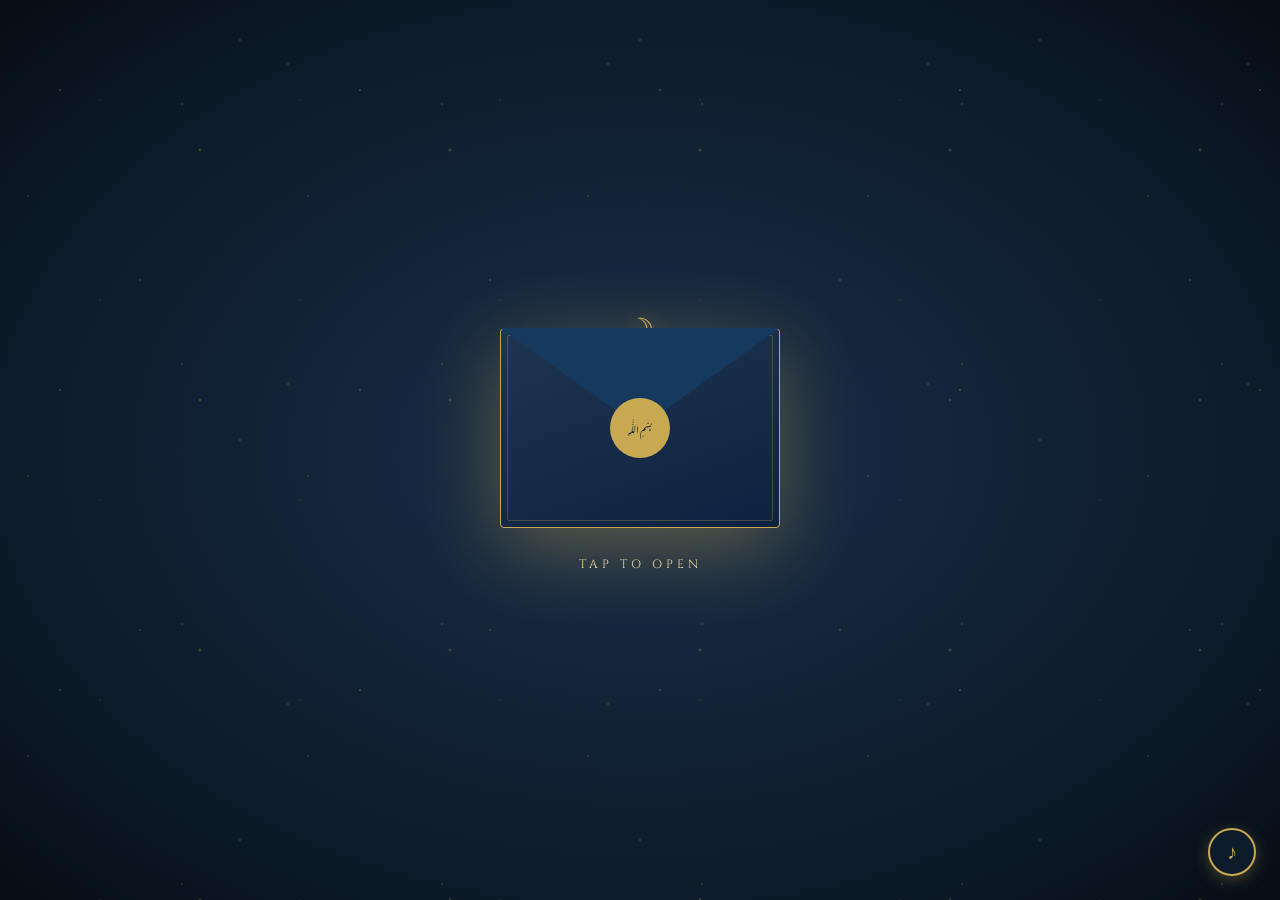
<file: index.html>
<!DOCTYPE html>
<html lang="en">
<head>
  <meta charset="UTF-8" />
  <meta name="viewport" content="width=device-width, initial-scale=1.0" />
  <title>Nikah — Omair &amp; Suha</title>
  <link rel="stylesheet" href="style.css" />
  <link href="https://fonts.googleapis.com/css2?family=Cormorant+Garamond:ital,wght@0,300;0,400;0,600;1,300;1,400&family=Cinzel:wght@400;600&family=Noto+Nastaliq+Urdu&family=Raleway:wght@300;400&display=swap" rel="stylesheet" />
</head>
<body>

  <canvas id="petalCanvas"></canvas>
  <button class="music-btn" id="musicBtn" aria-label="Play music">♪</button>
  <audio id="bgMusic" loop>
  <source src="music.mp3" type="audio/mpeg" />
</audio>

  <!-- Envelope -->
  <div class="envelope-screen" id="envelopeScreen">
    <div class="stars-bg"></div>
    <div class="env-wrapper" id="envWrapper">
      <div class="geometric-ring">
        <div class="inner-ring"></div>
        <span class="crescent">☽</span>
      </div>
      <div class="envelope" id="envelope">
        <div class="env-body"></div>
        <div class="env-flap" id="envFlap"></div>
        <div class="env-seal" id="envSeal"><span class="seal-text">بِسْمِ اللَّٰهِ</span></div>
      </div>
      <p class="tap-hint" id="tapHint">Tap to open</p>
    </div>
  </div>

  <!-- Card -->
  <main class="card-screen hidden" id="cardScreen">

    <!-- Bismillah Banner -->
    <div class="bismillah-banner fade-up">
      <p class="bismillah">بِسْمِ اللَّٰهِ الرَّحْمَٰنِ الرَّحِيمِ</p>
    </div>

    <header class="card-header">
      <p class="you-are-invited fade-up">— With the Blessings of Allah —</p>
      <div class="ornament fade-up">✦ ✦ ✦</div>
      <h1 class="event-title fade-up"> Nikah</h1>
      <p class="event-sub fade-up">نکاح</p>
    </header>

    <section class="couple-section fade-up">
      <div class="name-block">
          <span class="role-label"></span>
        <h2 class="name bride-name">Suha Ayesha</h2>
        <p class="family-line">D/o.Mr Khalid Hussain</p>
      </div>
      <div class="amp-wrap">
        <span class="amp">&amp;</span>
        <div class="amp-line"></div>
      </div>
      <div class="name-block">
        <span class="role-label"></span>
        <h2 class="name groom-name">Omair Nazir Shariff</h2>
        <p class="family-line">S/o. Mr Mohammed Nawaz Ahmed Shariff</p>
      </div>
    </section>

    <section class="details-section fade-up">
      <div class="detail-row">
        <div class="detail-icon">📅</div>
        <div>
          <p class="d-label">Date</p>
          <p class="d-value">Thursday, 9th July 2026</p>
        </div>
      </div>
      <div class="divider-dots">· · ·</div>
      <div class="detail-row">
        <div class="detail-icon">⏰</div>
        <div>
          <p class="d-label">Time of Nikah</p>
          <p class="d-value">After Magrib Prayer</p>
        </div>
      </div>
      <div class="divider-dots">· · ·</div>
      <div class="detail-row">
        <div class="detail-icon">📍</div>
        <div>
          <p class="d-label">Venue</p>
          <p class="d-value">CMA Royal, Bengaluru</p>
        </div>
      </div>
    </section>

    <section class="quran-section fade-up">
      <div class="quran-card">
        <p class="quran-arabic">وَمِنْ آيَاتِهِ أَنْ خَلَقَ لَكُم مِّنْ أَنفُسِكُمْ أَزْوَاجًا</p>
        <p class="quran-translation">"And of His signs is that He created for you from yourselves mates."</p>
        <p class="quran-ref">— Surah Ar-Rum 30:21</p>
      </div>
    </section>

    <section class="message-section fade-up">
      <p class="msg-text">
        We joyfully invite you to witness the sacred union of Suha and Omair as they begin their journey together, hand in hand, in the name of Allah.
      </p>
    </section>

    <section class="schedule-section fade-up">
      <h3 class="section-heading"><span>Event Schedule</span></h3>
      <div class="schedule-list">
        <div class="sched-item">
          <div class="sched-left">
            <span class="sched-time">7:30 PM</span>
          </div>
          <div class="sched-line"><div class="sched-dot"></div></div>
          <div class="sched-right">
            <span class="sched-event">Guest Arrival</span>
          </div>
        </div>
        <div class="sched-item">
          <div class="sched-left"><span class="sched-time">7:00 PM</span></div>
          <div class="sched-line"><div class="sched-dot"></div></div>
          <div class="sched-right"><span class="sched-event">Nikah Ceremony</span></div>
        </div>
        <div class="sched-item">
          <div class="sched-left"><span class="sched-time">8:00 PM</span></div>
          <div class="sched-line"><div class="sched-dot"></div></div>
          <div class="sched-right"><span class="sched-event">Dua &amp; Blessings</span></div>
        </div>
        <div class="sched-item">
          <div class="sched-left"><span class="sched-time">9:00 PM onwards</span></div>
          <div class="sched-line"><div class="sched-dot"></div></div>
          <div class="sched-right"><span class="sched-event">Reception &amp; Dinner</span></div>
        </div>
      </div>
    </section>

    <section class="cta-section fade-up">
      <a class="btn maps-btn" href="https://maps.google.com/?q=CMA+Royal+Bengaluru" target="_blank">
        <span>📍</span> View on Google Maps
      </a>
      <a class="btn rsvp-btn" href="https://wa.me/919108405996?text=Assalamualaikum!%20We%20will%20be%20attending%20the%20Nikah%20of%20Suha%20%26%20Omair%20InshAllah%20%F0%9F%A4%8D" target="_blank">
        <span>💬</span> Reply With WhatsApp
      </a>
    </section>

    <footer class="card-footer fade-up">
      <div class="footer-ornament">✦</div>
      <p>With endless duas &amp; love</p>
      <p class="footer-families">Both Families</p>
      <p class="footer-dua">جزاك الله خيرا</p>
    </footer>

  </main>

  <script src="script.js"></script>
</body>
</html>
</file>
<file: style.css>
/* ── NIKAH INVITATION ── Midnight & Gold ── */

:root {
  --midnight: #0D1B2A;
  --navy: #1A2F4A;
  --gold: #C8A951;
  --gold-light: #E8CC78;
  --gold-pale: #F5E8B0;
  --ivory: #FAF6EF;
  --cream: #F2EBD9;
  --text-light: #E8D9B8;
  --text-body: #2C1F0E;
  --shadow-gold: rgba(200,169,81,.3);
}

*, *::before, *::after { box-sizing: border-box; margin: 0; padding: 0; }
html { scroll-behavior: smooth; }

body {
  font-family: 'Raleway', sans-serif;
  background: var(--midnight);
  color: var(--text-body);
  overflow-x: hidden;
  min-height: 100vh;
}

#petalCanvas {
  position: fixed; inset: 0;
  pointer-events: none;
  z-index: 9999;
}

.music-btn {
  position: fixed; bottom: 24px; right: 24px;
  z-index: 1000;
  width: 48px; height: 48px; border-radius: 50%;
  border: 2px solid var(--gold);
  background: var(--midnight);
  color: var(--gold);
  font-size: 20px; cursor: pointer;
  box-shadow: 0 4px 16px var(--shadow-gold);
  transition: all .3s;
}
.music-btn:hover, .music-btn.playing { background: var(--gold); color: var(--midnight); }

/* ── ENVELOPE SCREEN ── */
.envelope-screen {
  position: fixed; inset: 0;
  background: radial-gradient(ellipse at center, #1A2F4A 0%, #0D1B2A 70%, #060D15 100%);
  display: flex; align-items: center; justify-content: center;
  z-index: 500;
  transition: opacity .8s, visibility .8s;
  overflow: hidden;
}
.envelope-screen.gone { opacity: 0; visibility: hidden; pointer-events: none; }

.stars-bg {
  position: absolute; inset: 0;
  background-image:
    radial-gradient(1px 1px at 20% 30%, rgba(200,169,81,.8) 0%, transparent 100%),
    radial-gradient(1px 1px at 60% 10%, rgba(200,169,81,.6) 0%, transparent 100%),
    radial-gradient(2px 2px at 80% 60%, rgba(200,169,81,.4) 0%, transparent 100%),
    radial-gradient(1px 1px at 40% 80%, rgba(200,169,81,.7) 0%, transparent 100%),
    radial-gradient(1px 1px at 10% 70%, rgba(200,169,81,.5) 0%, transparent 100%),
    radial-gradient(1px 1px at 90% 20%, rgba(200,169,81,.6) 0%, transparent 100%),
    radial-gradient(1px 1px at 50% 50%, rgba(200,169,81,.3) 0%, transparent 100%),
    radial-gradient(1px 1px at 70% 40%, rgba(200,169,81,.5) 0%, transparent 100%);
  background-size: 300px 300px, 400px 400px, 250px 250px, 350px 350px, 280px 280px, 320px 320px, 200px 200px, 260px 260px;
  animation: twinkle 4s ease-in-out infinite alternate;
}
@keyframes twinkle { from { opacity: .6; } to { opacity: 1; } }

.geometric-ring {
  position: absolute;
  width: 200px; height: 200px;
  border: 1px solid rgba(200,169,81,.3);
  border-radius: 50%;
  display: flex; align-items: center; justify-content: center;
  animation: spin-slow 20s linear infinite;
}
.inner-ring {
  position: absolute;
  width: 160px; height: 160px;
  border: 1px dashed rgba(200,169,81,.2);
  border-radius: 50%;
  animation: spin-slow 12s linear infinite reverse;
}
.crescent {
  position: absolute; top: -18px;
  font-size: 32px; color: var(--gold);
  text-shadow: 0 0 20px rgba(200,169,81,.8);
}
@keyframes spin-slow { from { transform: rotate(0deg); } to { transform: rotate(360deg); } }

.env-wrapper { display: flex; flex-direction: column; align-items: center; gap: 28px; z-index: 1; }

.envelope {
  position: relative; width: 280px; height: 200px;
  cursor: pointer;
  filter: drop-shadow(0 20px 40px rgba(200,169,81,.4));
}
.env-body {
  position: absolute; inset: 0;
  background: linear-gradient(160deg, #1E3550, #0D2240);
  border-radius: 4px;
  border: 1px solid var(--gold);
}
.env-body::before {
  content: '';
  position: absolute; inset: 6px;
  border: 1px solid rgba(200,169,81,.3);
  border-radius: 2px;
}
.env-flap {
  position: absolute; top: 0; left: 0; right: 0;
  width: 0; height: 0;
  border-style: solid;
  border-width: 100px 140px 0 140px;
  border-color: #16395E transparent transparent transparent;
  transform-origin: top center;
  transition: transform .8s cubic-bezier(.25,.46,.45,.94);
  z-index: 2;
}
.env-flap.open { transform: rotateX(180deg); }

.env-seal {
  position: absolute; top: 50%; left: 50%;
  transform: translate(-50%, -50%);
  z-index: 3;
  transition: opacity .4s, transform .4s;
  background: var(--gold);
  border-radius: 50%;
  width: 60px; height: 60px;
  display: flex; align-items: center; justify-content: center;
}
.env-seal.hidden { opacity: 0; transform: translate(-50%,-50%) scale(0); }
.seal-text {
  font-family: 'Noto Nastaliq Urdu', serif;
  font-size: 9px; color: var(--midnight);
  text-align: center; line-height: 1.4; direction: rtl;
}

.tap-hint {
  font-family: 'Cinzel', serif;
  font-size: 12px; color: var(--gold-pale);
  letter-spacing: 4px; text-transform: uppercase;
  animation: blink 2s ease-in-out infinite;
}
@keyframes blink { 0%,100%{opacity:1}50%{opacity:.3} }

/* ── CARD SCREEN ── */
.card-screen {
  min-height: 100vh;
  background: linear-gradient(180deg, var(--ivory) 0%, var(--cream) 50%, #EDE3CE 100%);
  padding: 0 0 60px;
}
.card-screen.hidden { display: none; }

/* ── BISMILLAH ── */
.bismillah-banner {
  background: var(--midnight);
  padding: 24px 16px;
  text-align: center;
  position: relative;
}
.bismillah-banner::before, .bismillah-banner::after {
  content: '✦ ✦ ✦';
  display: block; font-size: 10px;
  color: var(--gold); letter-spacing: 8px;
  margin: 4px 0;
}
.bismillah {
  font-family: 'Noto Nastaliq Urdu', serif;
  font-size: clamp(18px, 5vw, 26px);
  color: var(--gold-light);
  direction: rtl;
  line-height: 1.8;
  text-shadow: 0 0 20px rgba(200,169,81,.5);
}

/* ── HEADER ── */
.card-header {
  text-align: center; padding: 48px 24px 32px;
  position: relative;
}
.you-are-invited {
  font-family: 'Raleway', sans-serif;
  font-weight: 300; font-size: 12px;
  letter-spacing: 4px; text-transform: uppercase;
  color: var(--gold); margin-bottom: 16px;
}
.ornament { color: var(--gold); font-size: 12px; letter-spacing: 8px; margin-bottom: 16px; }
.event-title {
  font-family: 'Cinzel', serif;
  font-size: clamp(40px, 12vw, 70px);
  color: var(--midnight);
  letter-spacing: 4px;
  line-height: 1;
  margin-bottom: 8px;
}
.event-sub {
  font-family: 'Noto Nastaliq Urdu', serif;
  font-size: clamp(24px, 7vw, 40px);
  color: var(--gold);
  direction: rtl;
  margin-top: 8px;
}

/* ── COUPLE ── */
.couple-section {
  display: flex; flex-direction: column;
  align-items: center; gap: 4px;
  padding: 32px 24px;
  background: var(--midnight);
  margin: 0 16px;
  border-radius: 20px;
  border: 1px solid rgba(200,169,81,.3);
  position: relative;
}
.couple-section::before {
  content: '';
  position: absolute; inset: 3px;
  border: 1px dashed rgba(200,169,81,.15);
  border-radius: 17px;
  pointer-events: none;
}

.name-block { text-align: center; padding: 16px 0; }
.role-label {
  font-size: 10px; letter-spacing: 4px;
  text-transform: uppercase; color: var(--gold);
  display: block; margin-bottom: 8px;
}
.name {
  font-family: 'Cormorant Garamond', serif;
  font-size: clamp(28px, 8vw, 44px);
  font-style: italic; line-height: 1.2;
}
.bride-name { color: var(--gold-light); }
.groom-name { color: var(--gold-light); }
.family-line { font-size: 12px; color: rgba(232,211,120,.6); margin-top: 6px; font-weight: 300; }

.amp-wrap {
  display: flex; flex-direction: column;
  align-items: center; gap: 8px; padding: 8px 0;
}
.amp {
  font-family: 'Cormorant Garamond', serif;
  font-size: 32px; color: var(--gold);
  opacity: .8;
}
.amp-line {
  width: 60px; height: 1px;
  background: linear-gradient(90deg, transparent, var(--gold), transparent);
}

/* ── DETAILS ── */
.details-section {
  padding: 32px 24px;
  display: flex; flex-direction: column; gap: 8px;
}
.detail-row {
  display: flex; align-items: center; gap: 16px;
  padding: 16px;
  border-bottom: 1px solid rgba(200,169,81,.15);
}
.detail-icon { font-size: 22px; flex-shrink: 0; width: 32px; text-align: center; }
.d-label {
  font-size: 10px; letter-spacing: 3px;
  text-transform: uppercase; color: var(--gold); margin-bottom: 4px;
}
.d-value {
  font-family: 'Cormorant Garamond', serif;
  font-size: 19px; color: var(--midnight);
}
.divider-dots {
  text-align: center; color: var(--gold); letter-spacing: 8px;
  font-size: 10px; padding: 4px;
}

/* ── QURAN ── */
.quran-section { padding: 8px 24px 24px; }
.quran-card {
  background: var(--midnight);
  border-radius: 16px;
  padding: 28px 20px;
  text-align: center;
  border: 1px solid rgba(200,169,81,.3);
  position: relative;
  overflow: hidden;
}
.quran-card::before {
  content: '';
  position: absolute; inset: 0;
  background: radial-gradient(ellipse at center, rgba(200,169,81,.05) 0%, transparent 70%);
}
.quran-arabic {
  font-family: 'Noto Nastaliq Urdu', serif;
  font-size: clamp(16px, 4.5vw, 22px);
  color: var(--gold-light);
  direction: rtl;
  line-height: 2.2;
  margin-bottom: 12px;
}
.quran-translation {
  font-size: 13px; color: rgba(232,211,120,.8);
  font-style: italic; line-height: 1.7;
  margin-bottom: 8px;
}
.quran-ref { font-size: 11px; color: var(--gold); letter-spacing: 2px; }

/* ── MESSAGE ── */
.message-section {
  padding: 8px 24px 24px;
  text-align: center;
}
.msg-text {
  font-family: 'Cormorant Garamond', serif;
  font-size: clamp(16px, 4.5vw, 20px);
  line-height: 1.9; color: var(--text-body);
  font-style: italic;
  position: relative; padding: 0 8px;
}

/* ── SCHEDULE ── */
.schedule-section { padding: 8px 24px 24px; }
.section-heading {
  text-align: center; margin-bottom: 24px;
  display: flex; align-items: center; justify-content: center; gap: 12px;
}
.section-heading::before, .section-heading::after {
  content: '';
  height: 1px; width: 40px;
  background: linear-gradient(90deg, transparent, var(--gold));
}
.section-heading::after { background: linear-gradient(90deg, var(--gold), transparent); }
.section-heading span {
  font-family: 'Cinzel', serif;
  font-size: 16px; letter-spacing: 3px;
  color: var(--midnight); text-transform: uppercase;
}

.schedule-list { display: flex; flex-direction: column; }
.sched-item {
  display: grid; grid-template-columns: 90px 40px 1fr;
  align-items: center; padding: 12px 0;
}
.sched-left { text-align: right; }
.sched-time {
  font-size: 12px; font-weight: 600;
  color: var(--gold); letter-spacing: 1px;
}
.sched-line {
  display: flex; flex-direction: column;
  align-items: center; position: relative;
}
.sched-line::before {
  content: '';
  position: absolute; top: -12px; bottom: -12px;
  width: 1px; background: rgba(200,169,81,.2);
}
.sched-dot {
  width: 10px; height: 10px; border-radius: 50%;
  background: var(--gold); z-index: 1;
  box-shadow: 0 0 8px var(--gold);
}
.sched-event { font-size: 14px; color: var(--text-body); }

/* ── CTA ── */
.cta-section { padding: 24px; display: flex; flex-direction: column; gap: 14px; }
.btn {
  display: flex; align-items: center; justify-content: center;
  gap: 10px; padding: 16px 24px; border-radius: 50px;
  font-size: 15px; font-weight: 600; text-decoration: none;
  letter-spacing: .5px; transition: transform .2s, box-shadow .2s;
}
.maps-btn {
  background: linear-gradient(135deg, var(--gold), #A8882A);
  color: var(--midnight);
  box-shadow: 0 8px 24px rgba(200,169,81,.4);
}
.maps-btn:hover { transform: translateY(-2px); box-shadow: 0 12px 32px rgba(200,169,81,.5); }
.rsvp-btn {
  background: linear-gradient(135deg, #25D366, #128C7E);
  color: #fff;
  box-shadow: 0 8px 24px rgba(37,211,102,.3);
}
.rsvp-btn:hover { transform: translateY(-2px); }

/* ── FOOTER ── */
.card-footer {
  text-align: center; padding: 24px;
  background: var(--midnight);
  margin: 0 16px;
  border-radius: 16px;
  border: 1px solid rgba(200,169,81,.2);
}
.footer-ornament { font-size: 20px; color: var(--gold); margin-bottom: 8px; }
.card-footer p { font-size: 14px; color: var(--gold-pale); line-height: 2; }
.footer-families { letter-spacing: 2px; font-size: 12px; }
.footer-dua {
  font-family: 'Noto Nastaliq Urdu', serif;
  font-size: 18px; color: var(--gold);
  direction: rtl; margin-top: 8px;
}

/* ── FADE ── */
.fade-up {
  opacity: 0; transform: translateY(32px);
  transition: opacity .8s ease, transform .8s ease;
}
.fade-up.visible { opacity: 1; transform: translateY(0); }

@media (max-width: 400px) {
  .couple-section { margin: 0 12px; padding: 24px 16px; }
  .sched-item { grid-template-columns: 80px 32px 1fr; }
}
</file>
